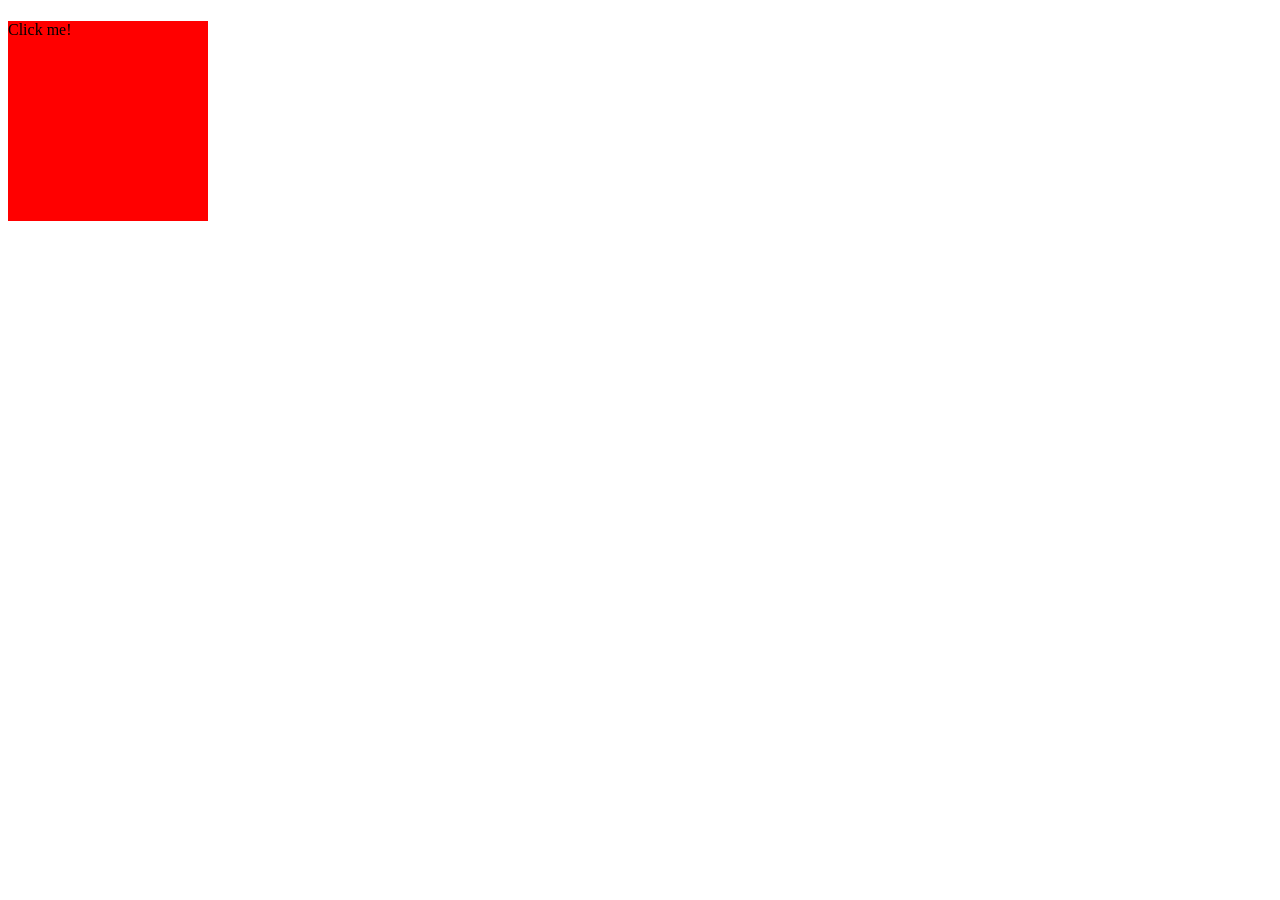
<file: class examples/index.html>
<!DOCTYPE html>
<html lang="en">
<head>
    <meta charset="UTF-8">
    <meta name="viewport" content="width=device-width, initial-scale=1.0">
    <title>Document</title>
    <link rel="stylesheet" href="style.css">
    <!-- <script src="js/gs.js" defer></script> -->
    <script src="clicking.js" defer></script>
</head>
<body>
    <h1 id="heading1"></h1>
    <div id="redClick">
        <p>Click me!</p>
    </div>
</body>
</html>
</file>
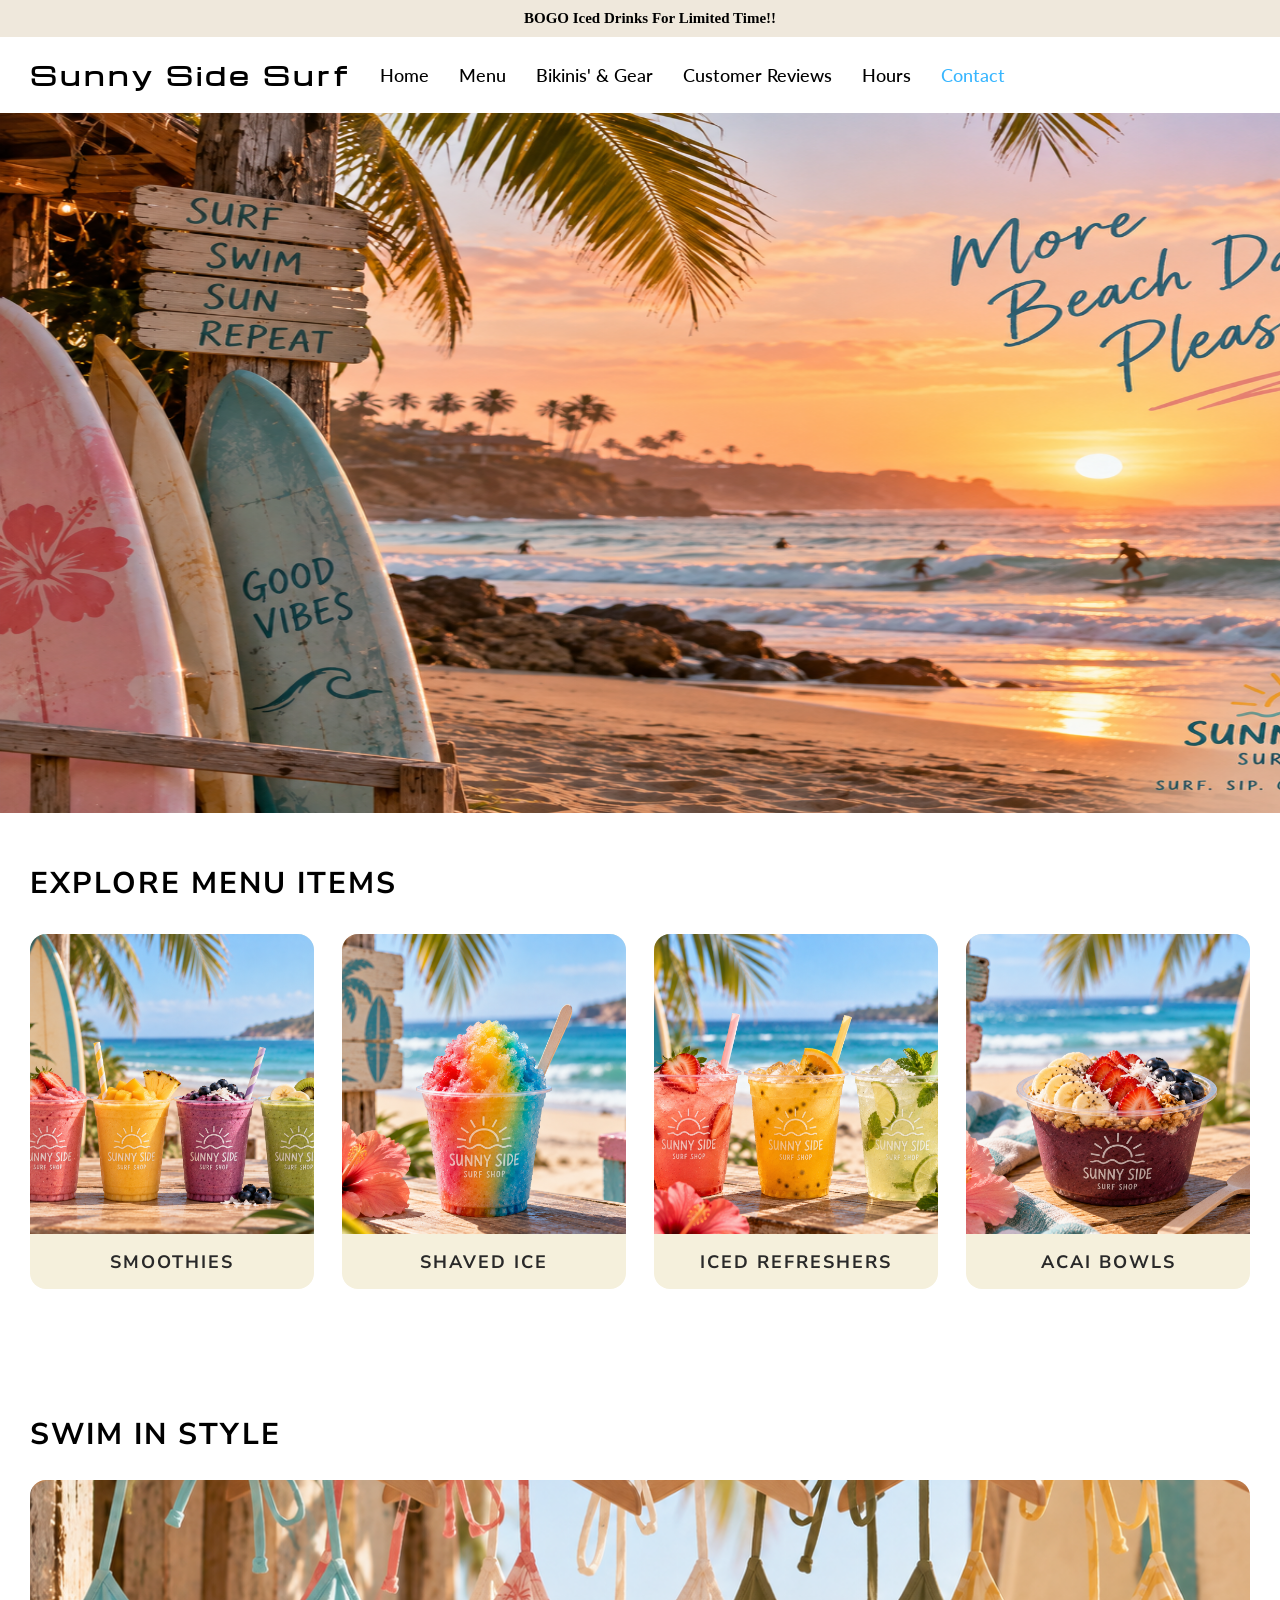
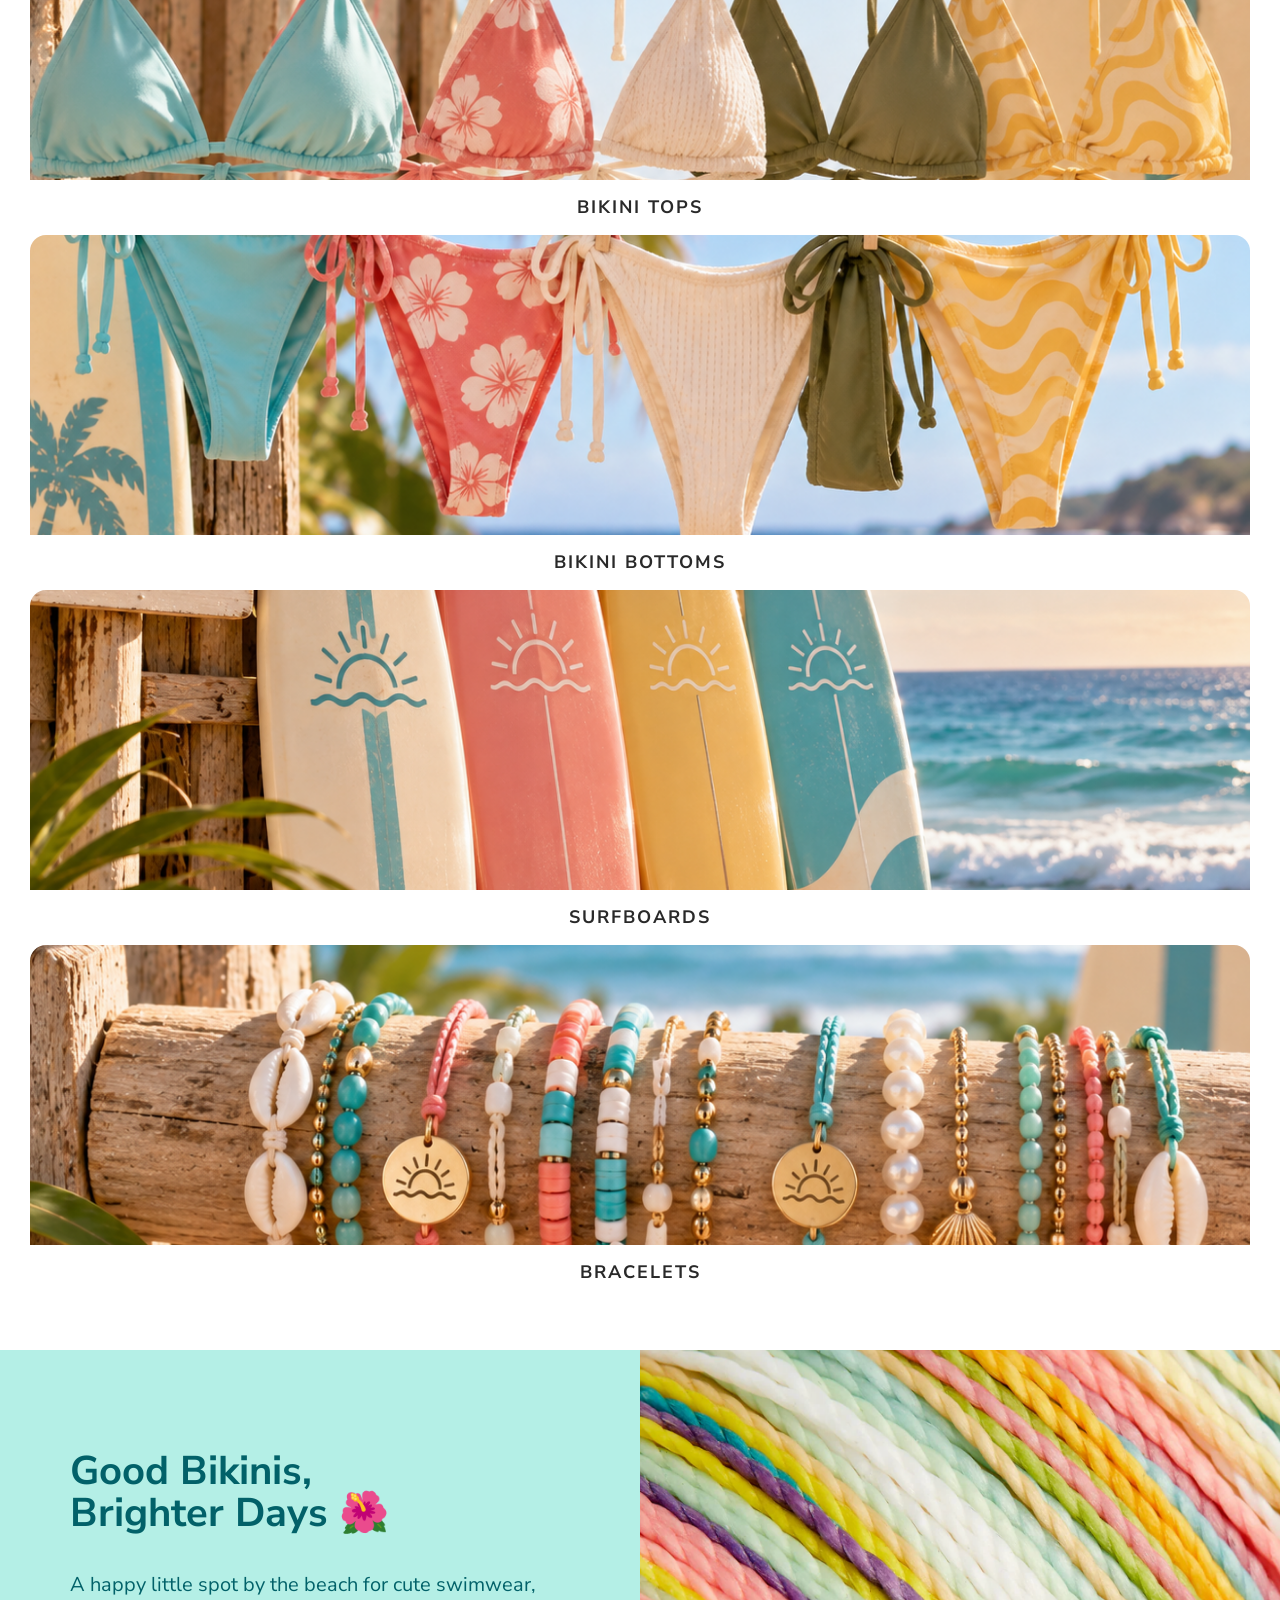
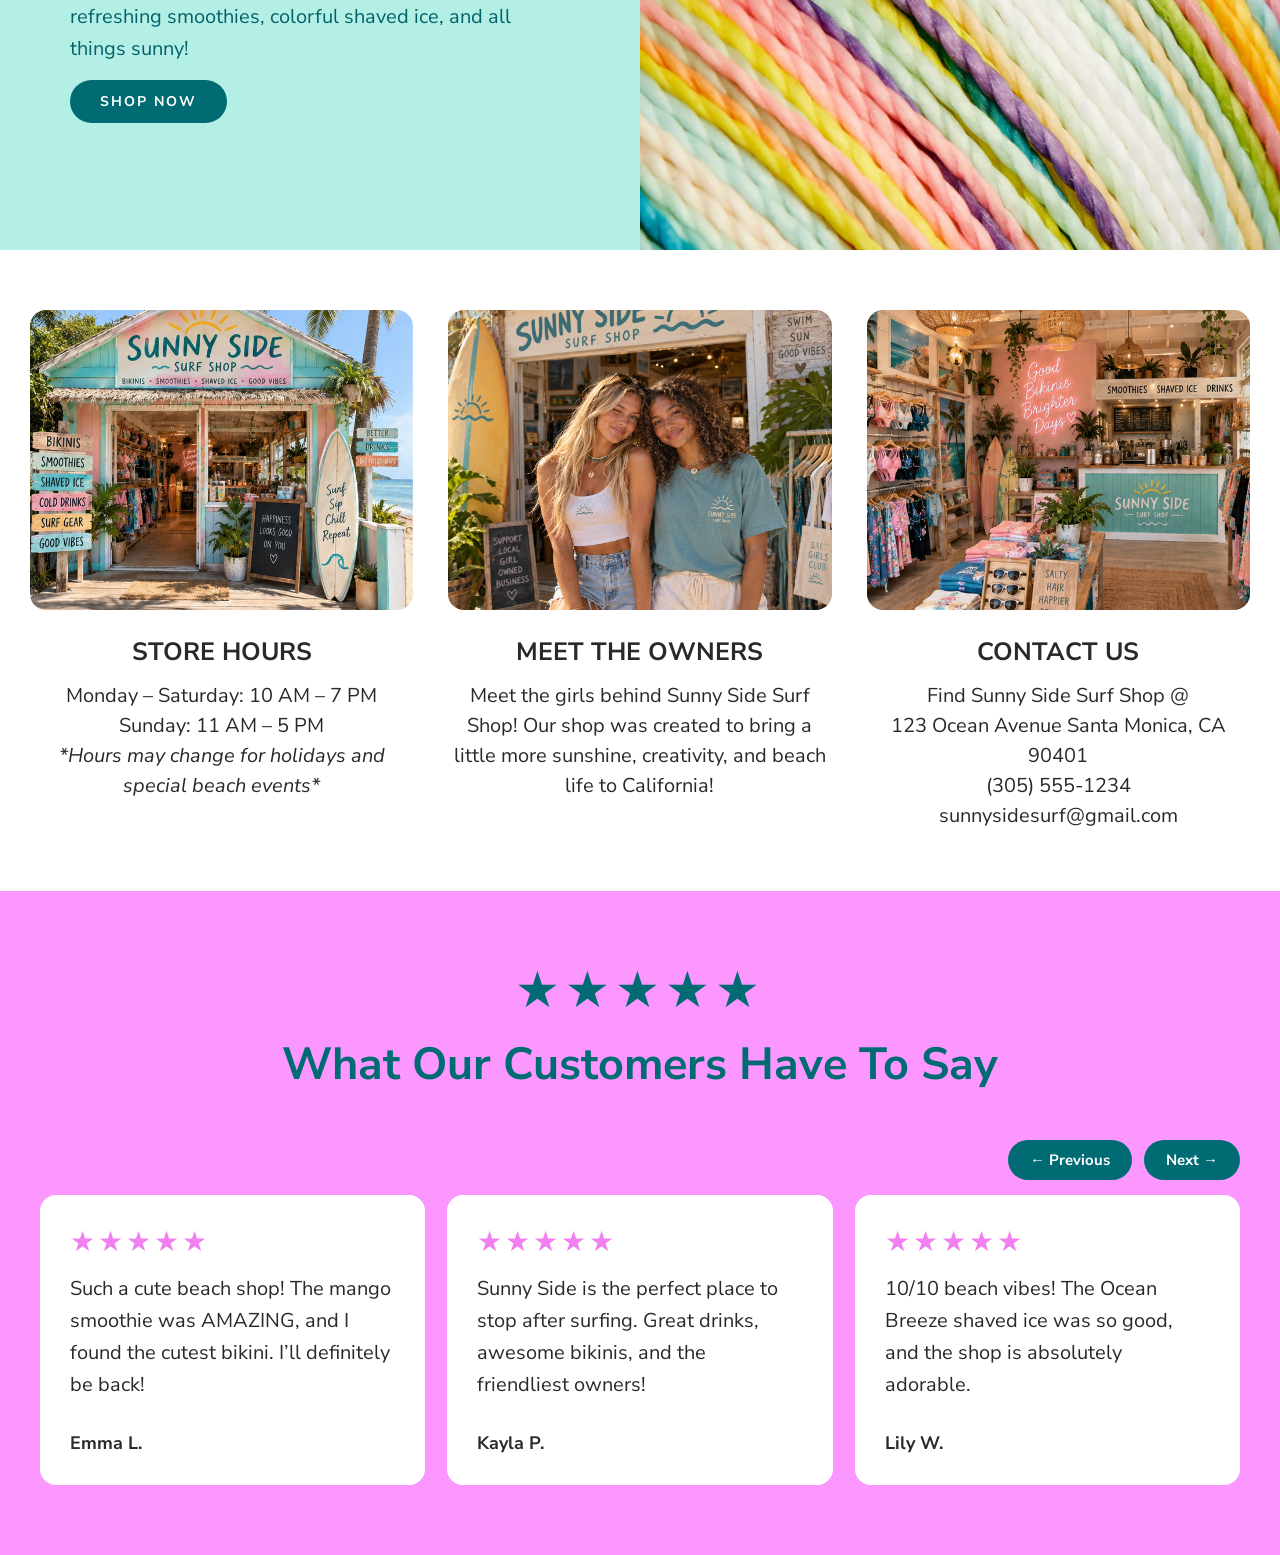
<file: hw/index.html>
<!DOCTYPE html>
<html>

    <head>

         <title>Sunny Side Surf Shop</title>
         <meta name="description" content="About Sunny Side Surf Shop">
         <meta name="author" content="Amanda Lehman">
         <meta name="keywords" content="surfing, beach, smoothies, bikinis, shaved ice, drinks">
         <meta charset="UTF-8">
         <meta name="viewport" content="width=device-width, initial-scale=1.0">

         <!-- Custom Google Fonts -->
         <link rel="stylesheet" href="style.css">
         <link rel="preconnect" href="https://fonts.googleapis.com">
         <link rel="preconnect" href="https://fonts.gstatic.com" crossorigin>
         <link href="https://fonts.googleapis.com/css2?family=Pacifico&display=swap" rel="stylesheet">
         <link rel="preconnect" href="https://fonts.googleapis.com">
         <link rel="preconnect" href="https://fonts.gstatic.com" crossorigin>
         <link href="https://fonts.googleapis.com/css2?family=Michroma&display=swap" rel="stylesheet">
         <link rel="preconnect" href="https://fonts.googleapis.com">
         <link rel="preconnect" href="https://fonts.gstatic.com" crossorigin>
         <link href="https://fonts.googleapis.com/css2?family=Lato:wght@300&display=swap" rel="stylesheet">
         <link rel="preconnect" href="https://fonts.googleapis.com">
         <link rel="preconnect" href="https://fonts.gstatic.com" crossorigin>
         <link href="https://fonts.googleapis.com/css2?family=Nunito+Sans:wght@300;400;600;700&display=swap" rel="stylesheet">
         <link rel="stylesheet" href="style.css">

         <!-- IMAGES -->
        <style>

            .CSSBeach1 {
            display: block;
            width: 1475px;
            height: 700px;
            margin-left: auto;
            margin-right: auto;
            }

            .surfshop2-image {
            display: block;
            width: 1475px;
            margin-left: auto;
            margin-right: auto;
            }

             .photo-row {
             display: flex;
             justify-content: center;
             gap: 5px;
            }

            .photo-row img {
             width: 500px;
             height: auto;
            }

        </style>
  
    </head>
    <!-- End of Head section -->




    <!-- Start of Body Section -->
    <body>

        <header>

        <!-- Bogo Ice Drinks Promo -->
         <div class="promo">
            <strong>BOGO Iced Drinks For Limited Time!!</strong>
         </div>

         <!-- Top Navigation Header -->
          <nav>
            <h1>Sunny Side Surf</h1>
            <ul>
                 <li><a href="#home" class="home">Home</a></li>
                 <li><a href="#menu" class="menu">Menu</a></li>
                 <li><a href="#bikinis-gear" class="gear">Bikinis' & Gear</a></li>
                 <li><a href="#customerreviews" class="reviews">Customer Reviews</a></li>
                 <li><a href="#hours" class="hours">Hours</a></li>
                <li><a href="#contact" class="contact-link">Contact</a></li>
            </ul>
        </nav>

        </header>

        <!-- Top Beach Picture -->
        <img class="CSSBeach1" src="CSSBeachPic1.png" alt="Top Beach Pic 1">
        

        <!--MENU SECTION -->
        <section class="menu-pics">
             <div class="menu-header">
                <h2>EXPLORE MENU ITEMS</h2>
             </div>

               <div class="menu-grid">

                <!--Smoothies-->
                <a href="smoothies.html" class="menu-card">
                    <img src="smoothies.png" alt="Smoothies">
                    <div class="menu-title">SMOOTHIES</div>
                </a>

                <!--Shaved Ice-->
                 <a href="shavedIce.html" class="menu-card">
                    <img src="shavedIce.png" alt="Shaved Ice">
                    <div class="menu-title">SHAVED ICE</div>
                 </a>

                <!--Iced Refreshers-->
                <a href="icedRefreshers.html" class="menu-card">
                    <img src="iceRefreshers.png" alt="Iced Drinks">
                    <div class="menu-title">ICED REFRESHERS</div>
                </a>

                <!--Acai Bowls-->
                    <a href="acaiBowls.html" class="menu-card">
                    <img src="acaiBowls.png" alt="Acai">
                    <div class="menu-title">ACAI BOWLS</div>
                </a>

               </div>

        </section>

        <!-- END OF MENU SECTION-->



        <!-- BIKINIS & GEAR SECTION -->
          <section class="bikinisNgear">
            <div class="bikinis-header">
                <h2>SWIM IN STYLE</h2>
            </div>

              <div class="bikinis-grid">
                 <!--Bikini Tops-->
                <a href="bikiniTops.html" class="bikini-card">
                    <img src="bikiniTops.png" alt="bikini tops">
                    <div class="bikini-title">BIKINI TOPS</div>
                </a>

                 <!--Bikini Bottoms-->
                <a href="bikiniBottoms.html" class="bikini-card">
                    <img src="bikiniBottoms.png" alt="bikini bottoms">
                    <div class="bikini-title">BIKINI BOTTOMS</div>
                </a>

                 <!--Surfboards-->
                <a href="surfboards.html" class="bikini-card">
                    <img src="surfboards.png" alt="surfboards">
                    <div class="bikini-title">SURFBOARDS</div>
                </a>

                 <!--Bracelets-->
                <a href="bracelets.html" class="bikini-card">
                    <img src="bracelets.png" alt="bracelets">
                    <div class="bikini-title">BRACELETS</div>
                </a>

              </div>

          </section>
          <!-- END OF BIKINI & GEAR SECTION -->



        <!-- HOME SECTION-->
         <section class="home-section">
        <div class="yellow-box">
            <h2>Good Bikinis, <br>
            Brighter Days 🌺</h2>
            <p>
                A happy little spot by the beach
                for cute swimwear, refreshing smoothies, colorful shaved ice, and all
                things sunny!
            </p>

            <a href="shop.html" class="shop-button">SHOP NOW</a> <!-- add button -->

        </div>

         <div class="home-image">
            <img src="friendshipbracelets.png" alt="Sunny Side Surf Shop">
        </div>

        </section>

        <!--END OF HOME SECTION-->



        <!-- INFO SECTION (contact, hours, meet owner) -->
         <section class="info-section">

            <!-- store hours -->
         <div class="info-card">
            <img src="surfshop.png" alt="surf shop pic">
            <h2>STORE HOURS</h2>
            <p>
                Monday – Saturday: 10 AM – 7 PM <br>
                Sunday: 11 AM – 5 PM <br>
                <em>*Hours may change for holidays and special beach events*</em>
            </p>
        </div>

            <!-- meet owner -->
              <div class="info-card">
                 <img src="owners.png" alt="owner pic">
                  <h2>MEET THE OWNERS</h2>
                  <p> 
                    Meet the girls behind Sunny Side Surf Shop! Our shop was created to bring a little more sunshine,
                    creativity, and beach life to California! 
                  </p>
              </div>

              <!-- contact info -->
               <div class="info-card">
                <img src="surfshop2.png" alt="aestchic pic">
                <h2>CONTACT US</h2>
                <p>Find Sunny Side Surf Shop @ <br>
                    123 Ocean Avenue Santa Monica, CA 90401 <br>
                    (305) 555-1234<br>
                    sunnysidesurf@gmail.com
                </p>
               </div>

         </section>
          <!-- END OF INFO SECTION (contact, hours, meet owner) -->


          <!-- CUSTOMER REVIEWS -->
         <section class="reviews-section">

            <!-- heading -->
            <div class="reviews-heading">
                <div class="top-stars">★★★★★</div>
                <h2>What Our Customers Have To Say</h2>
            </div>


            <!--navigation buttons-->
            <div class="button-controls">
                <button id="prevReview" onclick="changeReviews(-1)">
                    &#8592; Previous
                </button>
                <button id="nextReview" onclick="changeReviews(1)">
                    Next &#8594;
                </button>
            </div>

            <div class="reviews-grid">

            <!-- review 1 -->
             <div class="review-card">
                <div class="review-stars">★★★★★</div>
                 <p> Such a cute beach shop! The mango smoothie was AMAZING, 
                     and I found the cutest bikini. I’ll definitely be back!
                 </p>

                 <div class="review-bottom">
                 <strong>Emma L.</strong>
             </div>
             </div>
            

             <!-- review 2 -->
             <div class="review-card">
                <div class="review-stars">★★★★★</div>
                 <p> Sunny Side is the perfect place to stop after surfing. 
                    Great drinks, awesome bikinis, and the friendliest owners!
                 </p>

                 <div class="review-bottom">
                 <strong>Kayla P.</strong>
             </div>
            </div>
             

              <!-- review 3 -->
             <div class="review-card">
                <div class="review-stars">★★★★★</div>
                 <p> 10/10 beach vibes! The Ocean Breeze shaved ice was so good, and the shop 
                    is absolutely adorable.
                 </p>

                 <div class="review-bottom">
                 <strong>Lily W.</strong>
             </div>
             </div>

             <!-- review 4 -->
             <div class="review-card">
                <div class="review-stars">★★★★★</div>
                 <p> My new favorite beach shop! Everything is so cute,
                and the smoothies are delicious. Such a fun atmosphere!
                 </p>

                 <div class="review-bottom">
                 <strong>Sofia C.</strong>
             </div>
             </div>

              <!-- review 5 -->
             <div class="review-card">
                <div class="review-stars">★★★★★</div>
                 <p> The perfect place to grab a refreshing drink after a day
                in the sun. I love all the beach accessories!!
                 </p>

                 <div class="review-bottom">
                 <strong>Justin H.</strong>
             </div>
             </div>

              <!-- review 6 -->
             <div class="review-card">
                <div class="review-stars">★★★★★</div>
                 <p> Such a hidden gem! The staff is incredibly welcoming,
                and the whole shop has the cutest coastal aesthetic.
                 </p>

                 <div class="review-bottom">
                 <strong>Albert O.</strong>
             </div>
             </div>






            </div>

        </section>
         <!--END OF CUSTOMER REVIEWS-->


         <!-- BUTTUN JAVA -->
          <script>

            let currentPage = 0;

            const reviewsPerPage = 3;

            const reviews = document.querySelectorAll(".review-card");

            const totalPages = Math.ceil(reviews.length / reviewsPerPage);

            function showReviews() {

            reviews.forEach((review, index) => {

                if (
                    index >= currentPage * reviewsPerPage &&
                    index < (currentPage + 1) * reviewsPerPage
                ) {
                    review.classList.remove("hidden");
                } else {
                    review.classList.add("hidden");
                }

            });

        
            document.getElementById("prevReview").disabled = currentPage === 0;

            document.getElementById("nextReview").disabled = currentPage === totalPages - 1;
            }

            function changeReviews(direction) {

            currentPage += direction;

            showReviews();

            }

    
        showReviews();

        </script>

    </body>


</html> <!-- End of Sunny Side Surf Shop Code -->
</file>
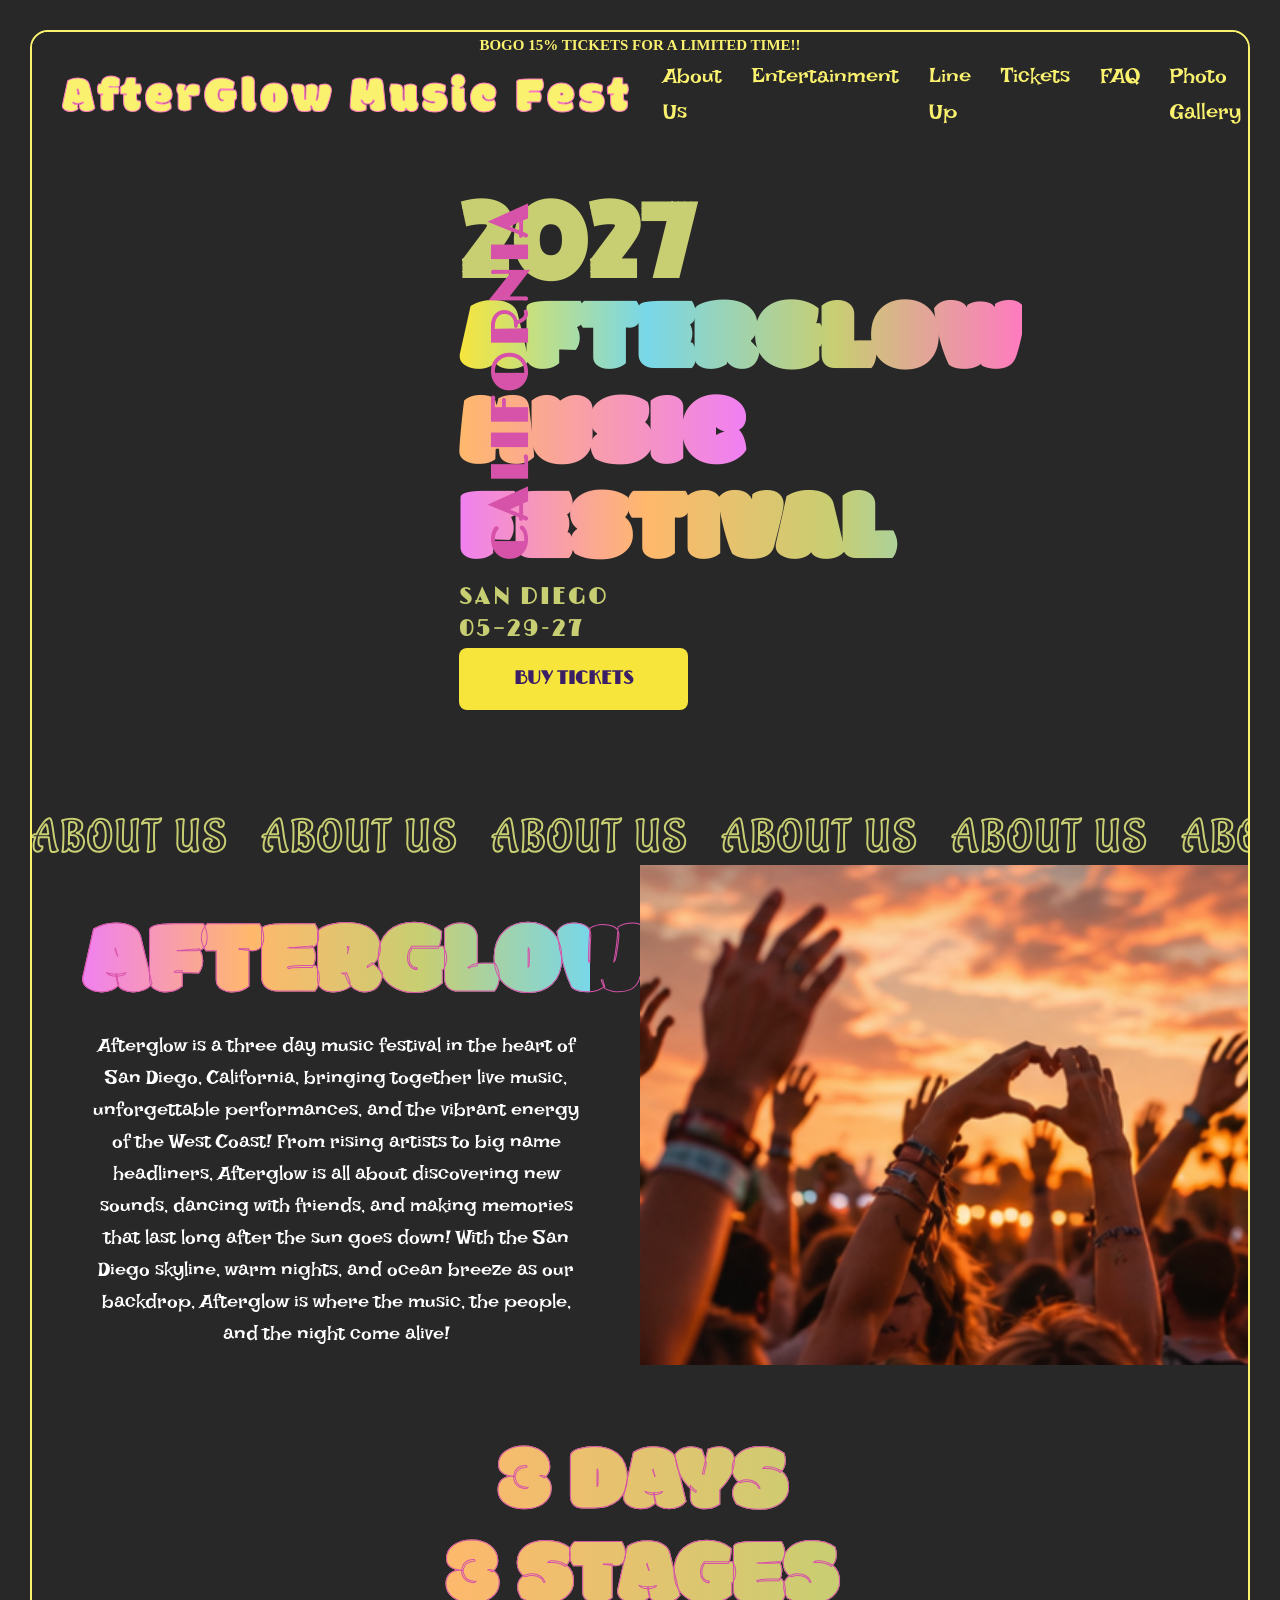
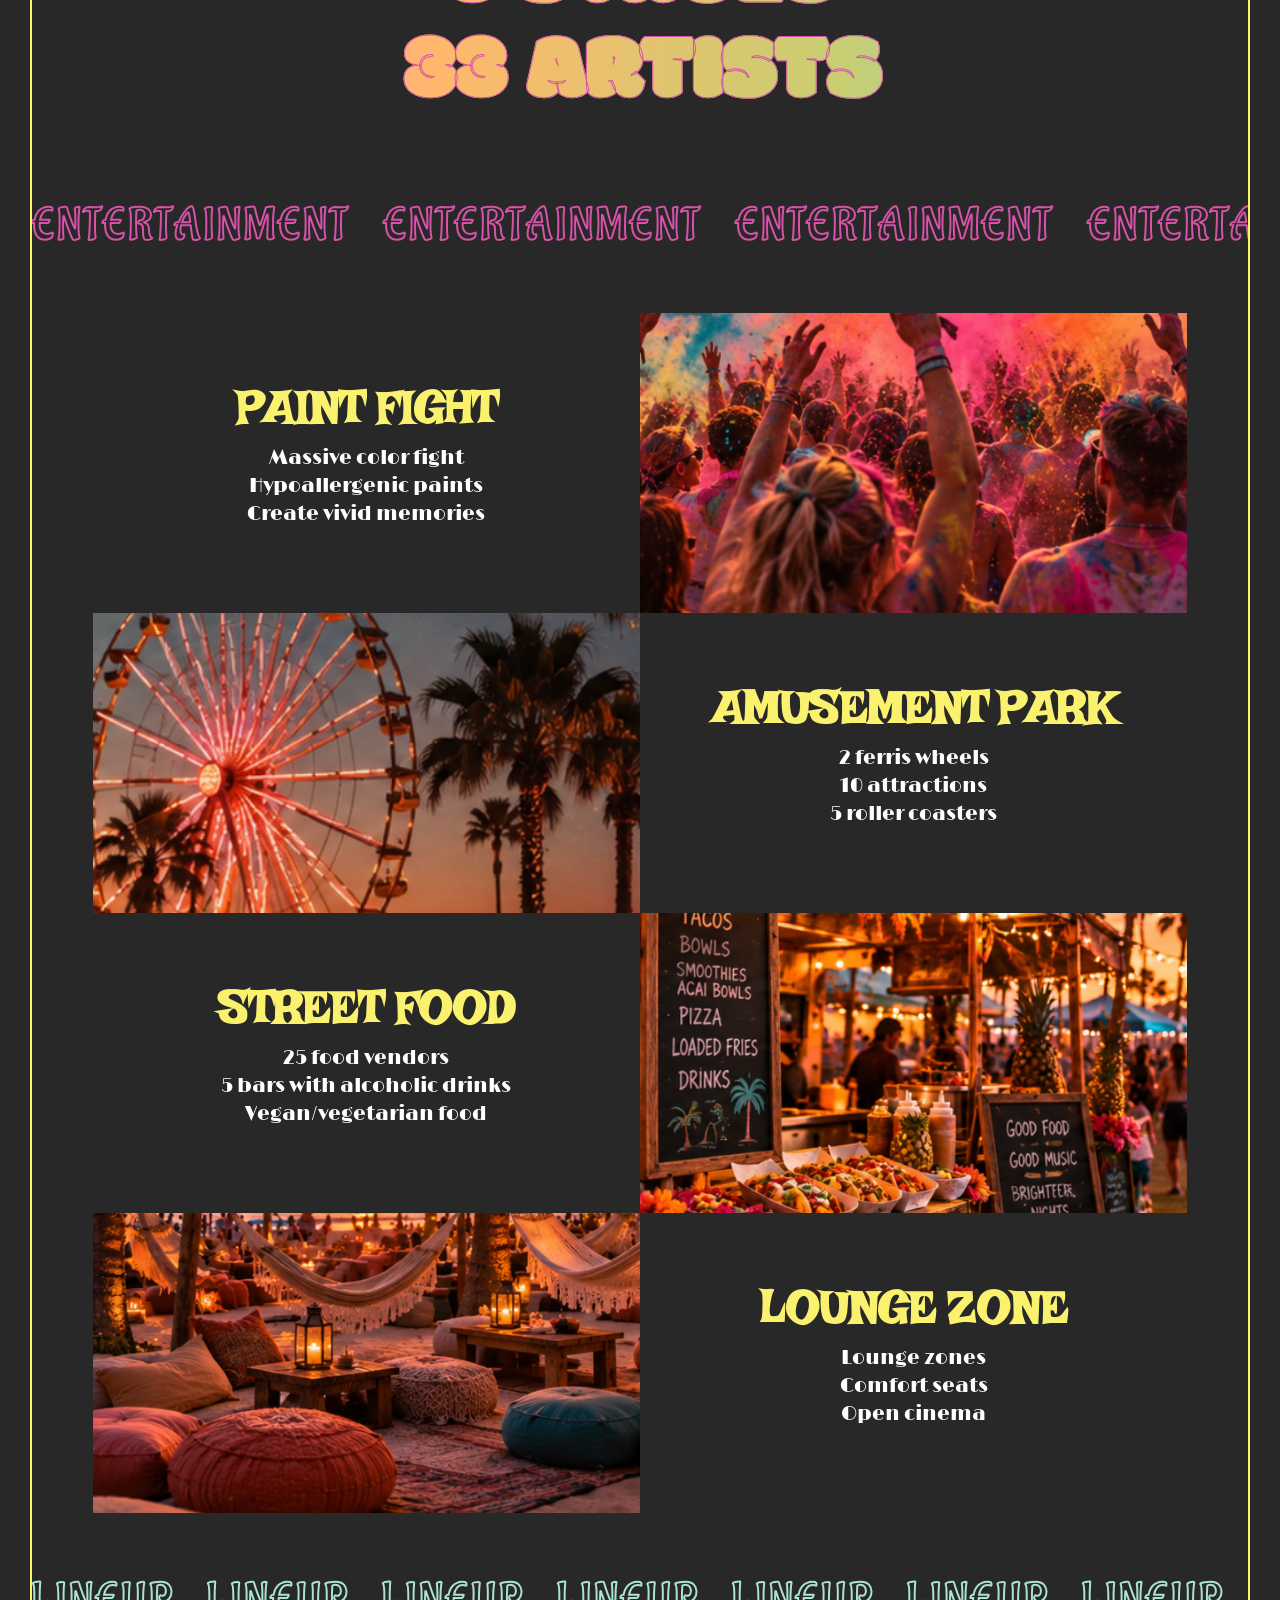
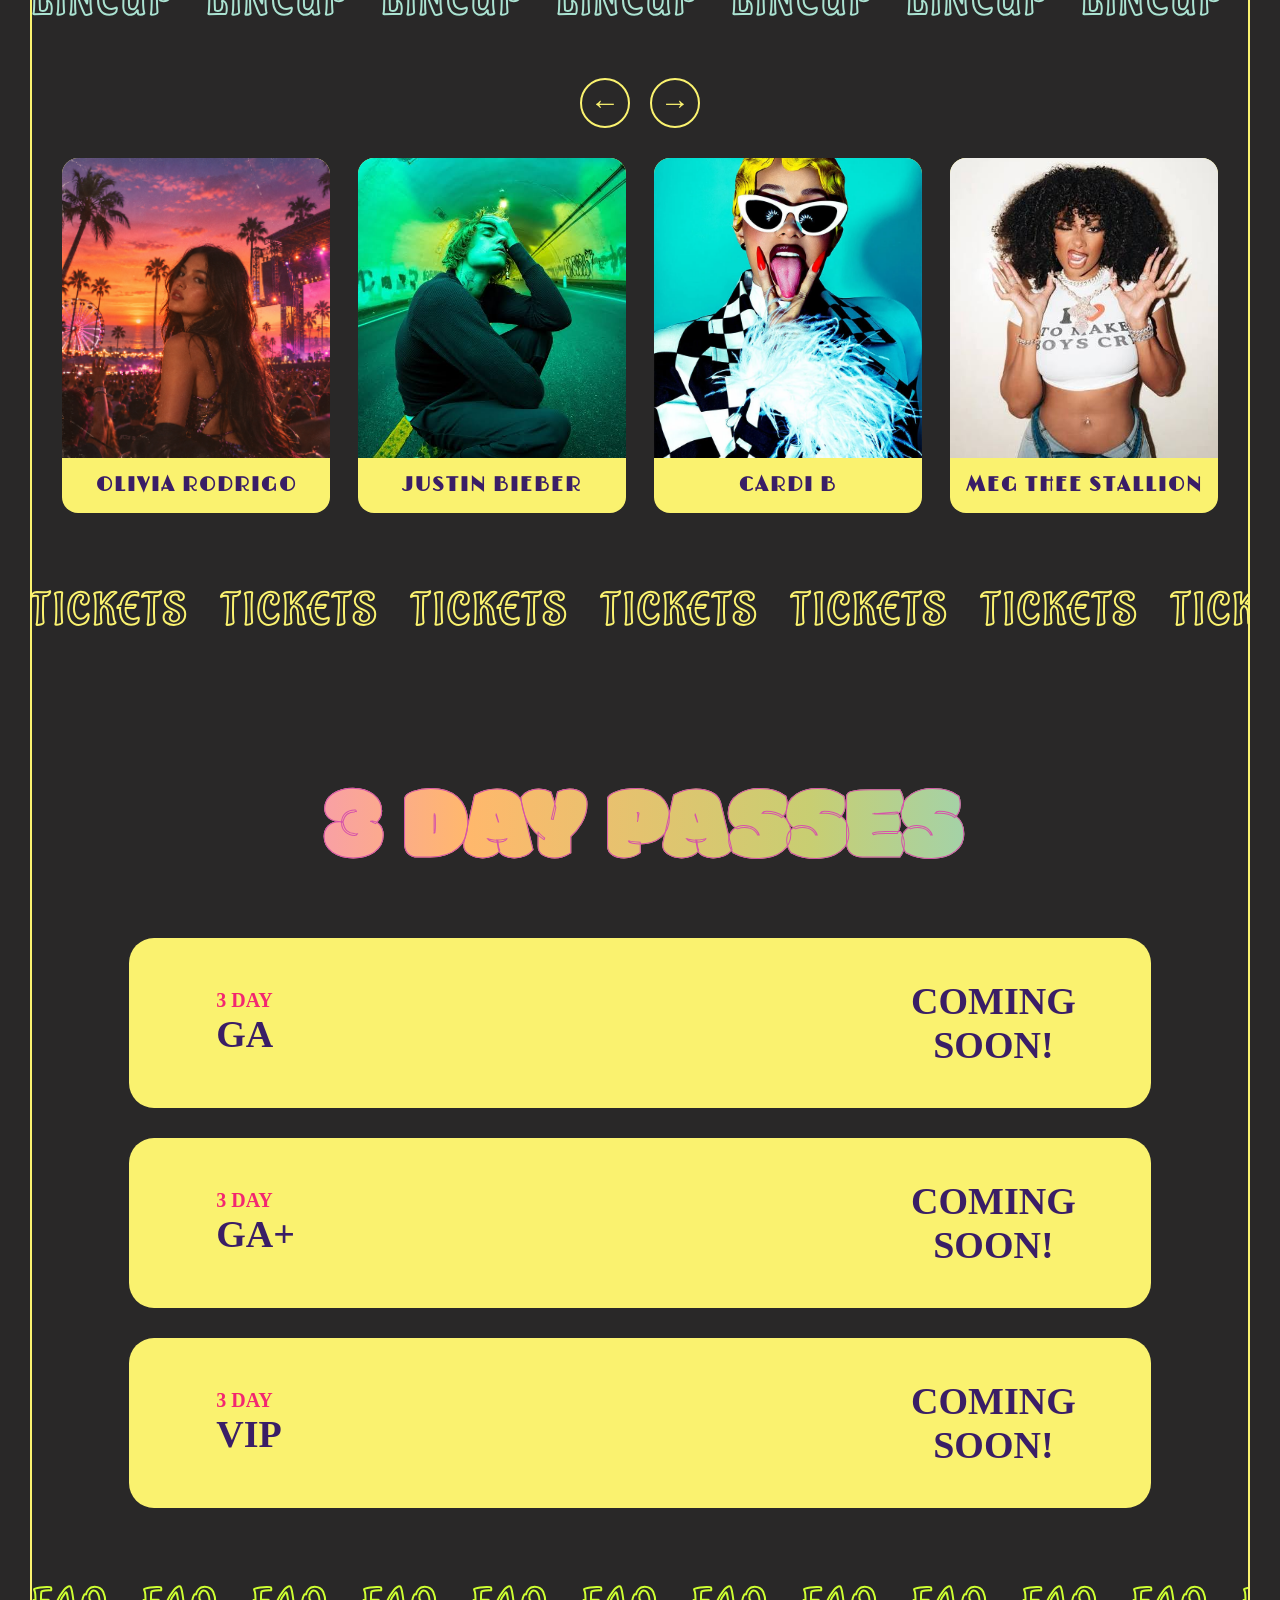
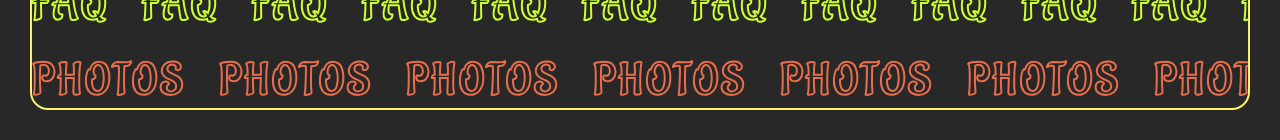
<file: midterm project/index.html>
<!DOCTYPE html>
<html>

    <head>
        <link rel="stylesheet" href="style.css">

         <title>AFTERGLOW Music Festival;</title>
         <meta name="description" content="About AFTERGLOW Music Festival">
         <meta name="author" content="Amanda Lehman">
         <meta name="keywords" content="afterglow, music, festival, aesthetic, vibes">
         <meta charset="UTF-8">

         <!-- Custom Google Fonts -->
          <link rel="preconnect" href="https://fonts.googleapis.com">
          <link rel="preconnect" href="https://fonts.gstatic.com" crossorigin>
          <link href="https://fonts.googleapis.com/css2?family=Modak&display=swap" rel="stylesheet">

          <link rel="preconnect" href="https://fonts.googleapis.com">
          <link rel="preconnect" href="https://fonts.gstatic.com" crossorigin>
          <link href="https://fonts.googleapis.com/css2?family=Lakki+Reddy&display=swap" rel="stylesheet">

          <link rel="preconnect" href="https://fonts.googleapis.com">
          <link rel="preconnect" href="https://fonts.gstatic.com" crossorigin>
          <link href="https://fonts.googleapis.com/css2?family=Monoton&display=swap" rel="stylesheet">

          <link rel="preconnect" href="https://fonts.googleapis.com">
          <link rel="preconnect" href="https://fonts.gstatic.com" crossorigin>
          <link href="https://fonts.googleapis.com/css2?family=Limelight&display=swap" rel="stylesheet">

          <link rel="preconnect" href="https://fonts.googleapis.com">
          <link rel="preconnect" href="https://fonts.gstatic.com" crossorigin>
          <link href="https://fonts.googleapis.com/css2?family=Aladin&display=swap" rel="stylesheet">


          </head>
    <!-- End of Head section -->


      <!-- Start of Body Section -->
    <body>

        <!-- Yellow border -->
         <div class="websiteBorder">

            <!-- Navigation Menu Header-->
             <header>

                <!-- Bogo Tickets Promo -->
            <div class="promo">
                <strong>BOGO 15% TICKETS FOR A LIMITED TIME!!</strong>
            </div>

                <nav>
                    <div class="title">AfterGlow Music Fest</div>

                    <div class="navigationLinks">
                        <a href="#home">About Us</a>
                        <a href="#entertainment">Entertainment</a>
                        <a href="#lineup">Line Up</a>
                        <a href="#tickets">Tickets</a>
                        <a href="#faq">FAQ</a>
                        <a href="#gallery">Photo Gallery</a>
                    </div>
                </nav>
             </header>
         

         <!-- FESTIVAL INTRO SECTION -->
           <section class="festivalSection">

            <!-- Vertical text -->
             <div class="verticalText">
                CALIFORNIA
            </div>

            <div class="festivalText">
                <div class="festivalYear">2027</div>

                <h2>AFTERGLOW</h2>
                <h3>MUSIC</h3>
                <h4>FESTIVAL</h4>

                <div class="festivalBottomText">
                    <div class="festivalInfo">
                        <p>SAN DIEGO</p>
                        <p>05–29-27</p>
                        <a href="#tickets" class="ticketButton">BUY TICKETS</a>
                    </div>
                </div>
            </div>
        </section>

    <!-- END OF FESTIVAL INTRO SECTION -->


    <!-- NAVIGATION SECTIONS -->

     <section id="home">

         <div class="aboutScroll">
            
            <div class="aboutUS">
                ABOUT US &nbsp; ABOUT US &nbsp; ABOUT US &nbsp; ABOUT US &nbsp; ABOUT US &nbsp; ABOUT US &nbsp; ABOUT US &nbsp; ABOUT US &nbsp; ABOUT US &nbsp; ABOUT US &nbsp; ABOUT US
            </div>

            <div class="aboutUS2">
                ABOUT US &nbsp; ABOUT US &nbsp; ABOUT US &nbsp; ABOUT US &nbsp; ABOUT US &nbsp; ABOUT US &nbsp; ABOUT US &nbsp; ABOUT US &nbsp; ABOUT US &nbsp; ABOUT US &nbsp; ABOUT US
            </div>

        </div>



         <section class="homeSection">

             <div class="textBox">
            <h2>AFTERGLOW</h2>
            <p>
            Afterglow is a three day music festival in the heart of San Diego, California, bringing together live music, 
            unforgettable performances, and the vibrant energy of the West Coast! From rising artists to big name 
            headliners, Afterglow is all about discovering new sounds, dancing with friends, and making memories that 
            last long after the sun goes down! With the San Diego skyline, warm nights, and ocean breeze as our backdrop, 
            Afterglow is where the music, the people, and the night come alive!
            </p>
            </div>

            <div class="homeImage">
            <img src="afterglow3.png" alt="afterglowPic1">
            </div>

         </section> <!-- end of about content -->

    </section>

    <!-- 3333 TEXT -->
       <section class="entertainmentInfoText">
            <div class="entertainmentInfoText2">
                <h2>3 DAYS <br>
                3 STAGES <br>
                33 ARTISTS</h2>
            </div>
        </section>




    <!-- ENTERTAINMENT -->
    <section id="entertainment">

        <div class="entertainmentScroll">
            
            <div class="entertainMENT">
                ENTERTAINMENT &nbsp; ENTERTAINMENT &nbsp; ENTERTAINMENT &nbsp; ENTERTAINMENT &nbsp; ENTERTAINMENT &nbsp; ENTERTAINMENT &nbsp; ENTERTAINMENT &nbsp; ENTERTAINMENT &nbsp; ENTERTAINMENT &nbsp; ENTERTAINMENT &nbsp; ENTERTAINMENT
            </div>

            <div class="entertainMENT">
                ENTERTAINMENT &nbsp; ENTERTAINMENT &nbsp; ENTERTAINMENT &nbsp; ENTERTAINMENT &nbsp; ENTERTAINMENT &nbsp; ENTERTAINMENT &nbsp; ENTERTAINMENT &nbsp; ENTERTAINMENT &nbsp; ENTERTAINMENT &nbsp; ENTERTAINMENT &nbsp; ENTERTAINMENT
            </div>
        </div>

    
        <section class="entertainmentSection">


            <!-- paint fight entertainment -->
        <div class="activityText">
            <h2>PAINT FIGHT</h2>
            <p>Massive color fight</p>
            <p>Hypoallergenic paints</p>
            <p>Create vivid memories</p>
        </div>

        <img src="afterglowEnter3.png" class="activityImage paint" alt="Paint Fight">

        <!-- Amusement park enetertainment-->
        <img src="afterglowEntertanemnt1.png" class="activityImage rides" alt="Amusement Park">

        <div class="activityText">
            <h2>AMUSEMENT PARK</h2>
            <p>2 ferris wheels</p>
            <p>10 attractions</p>
            <p>5 roller coasters</p>
        </div>

        <!-- food entertainment -->
         <div class="activityText">
            <h2>STREET FOOD</h2>
            <p>25 food vendors</p>
            <p>5 bars with alcoholic drinks</p>
            <p>Vegan/vegetarian food</p>
     </div>

    <img src="afterglowFood.png" class="activityImage food" alt="Street Food">

    <!-- lounge enetertainm,ent-->
     <img src="afterglowEnter4.png" class="activityImage lounge" alt="Lounge Zone">

    <div class="activityText">
        <h2>LOUNGE ZONE</h2>
        <p>Lounge zones</p>
        <p>Comfort seats</p>
        <p>Open cinema</p>
    </div>

         </section> <!-- end of enetrtainment content -->

    </section>


    <!-- LINE UP -->
    <section id="lineup">

        <div class="lineupScroll">
            
            <div class="lineUP">
                LINEUP &nbsp; LINEUP &nbsp; LINEUP &nbsp; LINEUP &nbsp; LINEUP &nbsp; LINEUP &nbsp; LINEUP &nbsp; LINEUP &nbsp; LINEUP &nbsp; LINEUP &nbsp; LINEUP &nbsp; LINEUP &nbsp; LINEUP
            </div>

            <div class="lineUP2">
                LINEUP &nbsp; LINEUP &nbsp; LINEUP &nbsp; LINEUP &nbsp; LINEUP &nbsp; LINEUP &nbsp; LINEUP &nbsp; LINEUP &nbsp; LINEUP &nbsp; LINEUP &nbsp; LINEUP &nbsp; LINEUP &nbsp; LINEUP
            </div>

        </div>

        <section class="lineupPics">

            <!-- arrows -->
            <div class="lineupArrows">
            <button onclick="previousLineup()">←</button>
            <button onclick="nextLineup()">→</button>
            </div>


               <div class="lineupGrid">                

                <!--Olivia Rodrgio-->
                <a href="olivia.html" class="lineupCard">
                    <img src="afterglowOLIVIA.png" alt="olivia">
                    <div class="lineupTitle">OLIVIA RODRIGO</div>
                </a>

                <!--Justin Bieber-->
                 <a href="justin.html" class="lineupCard">
                    <img src="afterglowJUSTIN.jpeg" alt="justin">
                    <div class="lineupTitle">JUSTIN BIEBER</div>
                 </a>

                <!--Cardi B-->
                <a href="cardi.html" class="lineupCard">
                    <img src="afterglowCARDI.webp" alt="cardi">
                    <div class="lineupTitle">CARDI B</div>
                </a>

                <!--Meg THEE Stallion-->
                    <a href="meg.html" class="lineupCard">
                    <img src="afterglowMEG.jpeg" alt="meg">
                    <div class="lineupTitle">MEG THEE STALLION</div>
                </a>

                 <!--Drake-->
                <a href="drake.html" class="lineupCard">
                    <img src="afterglowDRAKE.jpg" alt="drake">
                    <div class="lineupTitle">DRAKE</div>
                </a>

                <!--Latto-->
                 <a href="latto.html" class="lineupCard">
                     <img src="afterglowLATTO.jpg" class="LineupImage latto" alt="latto">
                    <div class="lineupTitle">LATTO</div>
                 </a>

                <!-- The Weeknd -->
                <a href="post.html" class="lineupCard">
                    <img src="afterglowPOSTMALONE.jpg" alt="post">
                    <div class="lineupTitle">POST MALONE</div>
                </a>

                <!--KHALID-->
                    <a href="khalid.html" class="lineupCard">
                    <img src="afterglowKHALID2.jpg" alt="khalid">
                    <div class="lineupTitle">KHALID</div>
                </a>


               </div>

        </section>
    </section>
    </section>
    <!-- END OF LINEUP SECTION-->




    <!-- TICKETS -->
    <section id="tickets">
      <div class="ticketsScroll">
            
            <div class="tickETS">
                TICKETS &nbsp; TICKETS &nbsp; TICKETS &nbsp; TICKETS &nbsp; TICKETS &nbsp; TICKETS &nbsp; TICKETS &nbsp; TICKETS &nbsp; TICKETS &nbsp; TICKETS &nbsp; TICKETS &nbsp; TICKETS &nbsp; TICKETS
            </div>

            <div class="tickETS2">
                TICKETS &nbsp; TICKETS &nbsp; TICKETS &nbsp; TICKETS &nbsp; TICKETS &nbsp; TICKETS &nbsp; TICKETS &nbsp; TICKETS &nbsp; TICKETS &nbsp; TICKETS &nbsp; TICKETS &nbsp; TICKETS &nbsp; TICKETS
            </div>
        </div>

        <section class="passes">
            <h1>3 DAY PASSES</h1>
            <div class="passCard">
        <div class="passName">
            <span class="trianglePink"></span>
            <div>
                <small>3 DAY</small>
                <strong>GA</strong>
            </div>
        </div>

        <div class="comingSoon">
            COMING<br>SOON!
        </div>
    </div>


    <div class="passCard">
        <div class="passName">
            <span class="triangleBlue"></span>
            <div>
                <small>3 DAY</small>
                <strong>GA+</strong>
            </div>
        </div>

        <div class="comingSoon">
            COMING<br>SOON!
        </div>
    </div>


    <div class="passCard">
        <div class="passName">
            <span class="triangleBlue"></span>
            <div>
                <small>3 DAY</small>
                <strong>VIP</strong>
            </div>
        </div>

        <div class="comingSoon">
            COMING<br>SOON!
        </div>
    </div>

 </section>

</section>

<!-- END OF TICKETS SECTION -->




















    <!-- FAQ -->
    <section id="faq">
         <div class="faqScroll">
            
            <div class="FAQ">
                FAQ &nbsp; FAQ &nbsp; FAQ &nbsp; FAQ &nbsp; FAQ &nbsp; FAQ &nbsp; FAQ  &nbsp; FAQ &nbsp; FAQ &nbsp; FAQ &nbsp; FAQ &nbsp; FAQ &nbsp; FAQ  &nbsp; FAQ &nbsp; FAQ &nbsp; FAQ &nbsp; FAQ &nbsp; FAQ &nbsp; FAQ
            </div>

            <div class="FAQ2">
                FAQ &nbsp; FAQ &nbsp; FAQ &nbsp; FAQ &nbsp; FAQ &nbsp; FAQ &nbsp; FAQ  &nbsp; FAQ &nbsp; FAQ &nbsp; FAQ &nbsp; FAQ &nbsp; FAQ &nbsp; FAQ  &nbsp; FAQ &nbsp; FAQ &nbsp; FAQ &nbsp; FAQ &nbsp; FAQ &nbsp; FAQ
            </div>

        </div>
      
    </section>


    <!-- GALLERY -->
    <section id="gallery">
       <div class="galleryScroll">
            
            <div class="gallerY">
                PHOTOS &nbsp; PHOTOS &nbsp; PHOTOS &nbsp; PHOTOS &nbsp; PHOTOS &nbsp; PHOTOS &nbsp; PHOTOS &nbsp; PHOTOS &nbsp; PHOTOS &nbsp; PHOTOS &nbsp; PHOTOS &nbsp; PHOTOS &nbsp; PHOTOS
            </div>

            <div class="gallerY2">
                PHOTOS &nbsp; PHOTOS &nbsp; PHOTOS &nbsp; PHOTOS &nbsp; PHOTOS &nbsp; PHOTOS &nbsp; PHOTOS &nbsp; PHOTOS &nbsp; PHOTOS &nbsp; PHOTOS &nbsp; PHOTOS &nbsp; PHOTOS &nbsp; PHOTOS
            </div>

        </div>
    </section>



































    </div> <!-- End of Border -->

    <!-- JAVA SCRIP BUTTON -->
     <script>

let currentPage = 0;

function showLineup() {

    const cards = document.querySelectorAll(".lineupCard");

    cards.forEach((card, index) => {

        if (index >= currentPage * 4 && index < currentPage * 4 + 4) {
            card.style.display = "block";
        } else {
            card.style.display = "none";
        }

    });
}


function nextLineup() {

    const cards = document.querySelectorAll(".lineupCard");

    if (currentPage < Math.ceil(cards.length / 4) - 1) {
        currentPage++;
        showLineup();
    }

}


function previousLineup() {

    if (currentPage > 0) {
        currentPage--;
        showLineup();
    }

}


showLineup();

</script>





















    </body> <!-- End of Body Section -->
    </html> <!-- End of AFTERGLOW html Code -->
</file>
<file: class examples/style.css>
.clickBox {
    width: 200px;
    height: 200px;
    background-color: red;
    transition: background-color 0.3s ease;
}
</file>
<file: hw/style.css>
body{
        margin: 0;
        background-color: white;
    }
   
    /* Keep Top Navigation Bar at top of screen always */
    header {
    position: sticky;
    top: 0;
    z-index: 1000;
    }

    /* Custom Font for Title */
    h1 {
    font-family: "Michroma", sans-serif;
    }

    /* Custom Font for Navigation Text */
    nav a {
    font-family: "Lato", sans-serif;
    font-weight: 500;
    }


    /* Promo Top Box */
    .promo {
    width: 100%;
    background-color: #EFE8DC;
    text-align: center;
    padding: 10px;
    font-size: 15px;
    }

    /* Promo Text */
    .promo a {
        color: black;
    }

    /* Main Title & Navigation Bar */
    nav {
    width: 100%;
    background-color: white;
    display: flex;
    align-items: center;
    padding: 20px 30px;
    }

    /* Sunny Side Surf Shop Text */
    nav h1 {
        margin: 0;
        margin-right: 30px;
        font-size: 25px;
        letter-spacing: 4px;
        white-space: nowrap;
    }

    /* Navigation List */
    nav ul {
        display: flex;
        list-style: none;
        gap: 30px;
        margin: 0;
        padding: 0;
    }

    /* Navigation Text */
    nav a {
        color: black;
        text-decoration: none;
        font-size: 18px;
    }

    /* Link hover effect */
    nav a:hover {
        text-decoration: underline;
    }

    /* Link hover effect different colors */
    .home:hover {
    text-decoration: underline;
    text-decoration-color: #C8CE72;
    }

    .menu:hover {
    text-decoration: underline;
    text-decoration-color: #479977;
    }

    .gear:hover {
    text-decoration: underline;
    text-decoration-color: #BDD8F1;
    }

    .reviews:hover {
    text-decoration: underline;
    text-decoration-color: #EFD780;
    }

    .hours:hover {
    text-decoration: underline;
    text-decoration-color: #CB6CE6;
    }

    .contact {
    color: #38B6FF;
    }   

    /* Navigation Make Contact Blue */
    .contact-link {
        color: #38B6FF;
    }

    

    /* MENU SECTION */
    .menu-pics {
    padding: 50px 30px;
    background-color: white;
    }

    .menu-header {
    display: flex;
    justify-content: space-between;
    align-items: center;
    margin-bottom: 30px;
    }

    .menu-header h2 {
    font-family: "Nunito Sans", sans-serif;
    font-size: 30px;
    font-weight: 700;
    letter-spacing: 2px;
    margin: 0;
    }

    .menu-grid {
    display: grid;
    grid-template-columns: repeat(4, 1fr);
    gap: 28px;
    }

    .menu-card {
    overflow: hidden;
    border-radius: 16px;
    background-color: #F5F0DC;
    text-decoration: none;
    color: inherit;
    }

    .menu-card img {
    width: 100%;
    height: 300px;
    object-fit: cover;
    display: block;
    }

    .menu-title {
    height: 55px;
    display: flex;
    justify-content: center;
    align-items: center;
    font-family: "Nunito Sans", sans-serif;
    font-size: 18px;
    font-weight: 700;
    letter-spacing: 2px;
    color: #292929;
    }

    .menu-card:hover {
    background-color: white;
    }

    /* END OF MENU SECTION */


    /* BIKINI & GEAR SECTION */
     .bikinisNgear {
    padding: 50px 30px;
    background-color: white;
    }

     .bikinis-header h2 {
    font-family: "Nunito Sans", sans-serif;
    font-size: 30px;
    font-weight: 700;
    letter-spacing: 2px;
    margin-bottom: 30;
    }

    .bikini-grid {
    display: grid;
    grid-template-columns: repeat(4, 1fr);
    gap: 28px;
    }

    .bikini-card {
    display: flex;
    flex-direction: column;
    overflow: hidden;
    background-color: white;
    border-radius: 16px;
    text-decoration: none;
    color: inherit;
    transition: background-color 0.3s ease, transform 0.2s ease; /*makes transistion smoother*/
    }

    .bikini-card img {
    width: 100%;
    height: 300px;
    object-fit: cover;
    display: block;
    }

    .bikini-title {
    height: 55px;
    display: flex;
    justify-content: center;
    align-items: center;
    font-family: "Nunito Sans", sans-serif;
    font-size: 18px;
    font-weight: 700;
    letter-spacing: 2px;
    color: #292929;
    }

    .bikini-card:hover {
    transform: translateY(-5px); /* Changes pos of image */
    }

     /* END OF BIKINI & GEAR SECTION */




    /* HOME SECTION */
    .home-section {
        display: flex;
        width: 100%;
        height: 500px;
    }

    .yellow-box {
        background-color: #B4EFE6;
        color: #026169;
        padding: 100px 70px;
        width: 50%;
        height: 500px;
        box-sizing: border-box;
        font-family: "Nunito Sans", sans-serif;
    }

    .yellow-box h2 {
        font-family: "Nunito Sans", sans-serif;
        font-size: 40px;
        font-weight: 700;
        line-height: 1.05;
        margin: 0 0 35px 0;

    }

    .yellow-box p {
        font-family: "Nunito Sans", sans-serif;
        font-size: 20px;
        font-weight: 400;
        line-height: 1.6;
        max-width: 600px;
        margin: 0 0 15px 0;
    }

    .home-image {
    width: 50%;
    height: 500px;
    }

    .home-image img {
    width: 100%;
    height: 100%;
    object-fit: cover;
    display: block;
    }

    .shop-button {
    display: inline-block;
    background-color: #006B73;
    color: white;

    padding: 12px 30px;

    border-radius: 30px;

    text-decoration: none;

    font-family: "Nunito Sans", sans-serif;
    font-size: 14px;
    font-weight: 700;

    letter-spacing: 2px;

    transition: background-color 0.3s ease;
    }

    .shop-button:hover {
    background-color: white;
    color: #006B73;
    }

    /* END OF HOME SECTION */


    /* INFO SECTION */
    .info-section {
        display: grid;
        grid-template-columns: repeat(3, 1fr);
        gap: 35px;
        padding: 60px 30px;
        background-color: white;
    }

    .info-card {
    text-align: center;
    font-family: "Nunito Sans", sans-serif;
    }

    .info-card img {
    width: 100%;
    height: 300px;
    object-fit: cover;
    display: block;
    border-radius: 16px;
    }

    .info-card h2 {
    font-family: "Nunito Sans", sans-serif;
    font-size: 25px;
    font-weight: 700;
    margin: 25px 0 12px;
    color: #292929;
    }

    .info-card p {
    font-family: "Nunito Sans", sans-serif;
    font-size: 20px;
    font-weight: 400;
    line-height: 1.5;
    margin: 0 auto;
    max-width: 500px;
    color: #292929;
    }

    /* END OF INFO SECTION */


    /* CUSTOMER REVIEWS SECTION */
    .reviews-section {
        background-color: #FB97FF ;
        padding: 70px 40px;
    }

    .reviews-heading {
        text-align: center;
        margin-bottom: 45px;
    }

    .top-stars {
        color: #006B73;
        font-size: 50px;
        letter-spacing: 5px;
        margin-bottom: 15px;
    }

    .reviews-heading h2 {
    font-family: "Nunito Sans", sans-serif;
    color: #006B73;
    font-size: 45px;
    font-weight: 700;
    margin: 0;
    }

    .reviews-grid {
    display: grid;
    grid-template-columns: repeat(3, 1fr);
    gap: 22px;
    width: 100%;
    }

    .review-card {
    background-color: white;
    border-radius: 16px;
    padding: 30px;
    min-height: 290px;

    display: flex;
    flex-direction: column;
    box-sizing: border-box;
    }

    .review-stars {
    color: #F080F0;
    font-size: 28px;
    letter-spacing: 3px;
    margin-bottom: 15px;
    }

    .review-card p {
    font-family: "Nunito Sans", sans-serif;
    color: #292929;
    font-size: 20px;
    line-height: 1.6;
    margin: 0;
    }

    .review-bottom {
    margin-top: auto;
    padding-top: 30px;

    display: flex;
    justify-content: space-between;
    align-items: center;
    }

    .review-bottom strong {
    font-family: "Nunito Sans", sans-serif;
    font-size: 18px;
    color: #292929;
    }

    .reviews-grid {
    display: grid;
    grid-template-columns: repeat(3, minmax(0, 1fr));
    gap: 22px;
    width: 100%;
    }

    .review-card {
    width: 100%;
    }

    /* NAVIGATION BUTTONS */
    .button-controls {
        display: flex;
        justify-content: flex-end;
        gap: 12px;
        margin-bottom: 15px;
    }

    .button-controls button {
        background-color: #006B73;
        color: white;
        border: none;
        border-radius: 25px;
        padding: 10px 22px;
        font-family: "Nunito Sans", sans-serif;
        font-size: 15px;
        font-weight: 700;
        cursor: pointer;
        transition: 0.3s;
    }

    .button-controls button:hover {
        background-color: #38B6FF;
        transform: translateY(-2px);
    }


    .review-card.hidden {
        display: none;
    }













    /* END OF CUSTOMER REVIEWS SECTION */


    /* FITS MOBILE PHONE SCREEN */

    @media (max-width: 768px) {
        
        /* Header */
        .promo {
            font-size: 13px;
            padding: 9px 10px;
        }

         nav {
            padding: 18px 15px;
            flex-direction: column;
        }

        nav h1 {
            font-size: 21px;
            letter-spacing: 2px;
            margin: 0 0 18px 0;
            text-align: center;
        }   

        nav ul {
            width: 100%;
            display: flex;
            flex-wrap: wrap;
            justify-content: center;
            gap: 10px 18px;
        }

        nav a {
            font-size: 14px;
        }

        /* Menu */
        .menu-pics {
            padding: 45px 20px;
        }

        .menu-header {
            justify-content: center;
            margin-bottom: 30px;
        }

        .menu-header h2 {
            font-size: 28px;
            text-align: center;
        }

        .menu-grid {
            grid-template-columns: 1fr;
            gap: 25px;
        }

        .menu-card {
            width: 100%;
        }

        .menu-card img {
            width: 100%;
            height: 260px;
        }

        .menu-title {
            height: 60px;
            font-size: 17px;
            letter-spacing: 1.5px;
        }

        /* Bikini's n Gear */
         .bikinisNgear {
            padding: 45px 20px;
        }

        .bikinis-header h2 {
            font-size: 28px;
            text-align: center;
            margin-bottom: 30px;
        }

        .bikini-grid {
            grid-template-columns: 1fr;
            gap: 25px;
        }

        .bikini-card {
            width: 100%;
        }

        .bikini-card img {
            width: 100%;
            height: 260px;
        }

        .bikini-title {
            height: 60px;
            font-size: 17px;
            letter-spacing: 1.5px;
        }

        /* Home */
        .home-section {
            display: flex;
            flex-direction: column;
            width: 100%;
            height: auto;
        }

        .yellow-box {
            width: 100%;
            height: auto;
            padding: 60px 30px;
            box-sizing: border-box;
            text-align: center;
        }

        .yellow-box h2 {
            font-size: 34px;
            line-height: 1.1;
            margin-bottom: 25px;
        }

        .yellow-box p {
            font-size: 18px;
            line-height: 1.6;
            max-width: 100%;
        }

        .shop-button {
            margin-top: 10px;
        }

        .home-image {
            width: 100%;
            height: 350px;
        }

        .home-image img {
            width: 100%;
            height: 100%;
            object-fit: cover;
        }

        /* Info */
         .info-section {
            display: grid;
            grid-template-columns: 1fr;
            gap: 55px;
            padding: 60px 25px;
        }

        .info-card img {
            width: 100%;
            height: 280px;
            border-radius: 16px;
        }

        .info-card h2 {
            font-size: 25px;
            margin: 22px 0 12px;
        }

        .info-card p {
            font-size: 18px;
            line-height: 1.6;
        }

        /* Reviews */
        .reviews-section {
            padding: 60px 20px;
        }

        .reviews-heading {
            margin-bottom: 35px;
        }

        .top-stars {
            font-size: 40px;
            letter-spacing: 3px;
        }

        .reviews-heading h2 {
            font-size: 32px;
            line-height: 1.2;
        }

        .reviews-grid {
            grid-template-columns: 1fr;
            gap: 20px;
        }

        .review-card {
            width: 100%;
            min-height: 0;
            padding: 28px;
        }

        .review-stars {
            font-size: 25px;
        }

         .review-card p {
            font-size: 18px;
            line-height: 1.6;
        }

        .review-bottom {
            padding-top: 25px;
        }

        .review-bottom strong {
            font-size: 17px;
        }

        
    } /* end of mobile screen layout media */


/* END OF STLYE.CSS CODE :) */
</file>
<file: midterm project/style.css>
/* keep everything in border */
   * {
        box-sizing: border-box;
    }
   
   body{
        margin: 0;
        background-color: #292828;
    }

    html {
    scroll-behavior: smooth;
    }

     /* border around whole site */
    .websiteBorder {
        width: calc(100% - 60px);
        border: 2px solid #FAF26F;
        margin: 30px;
        min-height: calc(100vh - 60px);
        border-radius: 18px;
        overflow: hidden;
        box-sizing: border-box;
    }


    /* HEADER SECTION */

     /* Keep Top Navigation Bar at top of screen always */
    header {
        position: sticky;
        top: 0;
        z-index: 1000;
        background-color: #292828;
    }

    /* Afterglow Music Fest Title */
    .title {
        font-family: "Modak", cursive;
        margin: 0;
        margin-right: 30px;
        font-size: 50px;
        letter-spacing: 4px;
        white-space: nowrap;
        color:#FAF26F;
        -webkit-text-stroke: 1px #FE7BBF;
    }


    /* Navigation Text */
    .navigationLinks{
        display: flex;
        flex-direction: row;
        gap: 30px;
    }

    .navigationLinks a{
        font-family: "Lakki Reddy", cursive;
        font-weight: 500;
        text-decoration: none;
        font-size: 22px;
        color:#FAF26F;
    }

    /* Link hover effect */
    nav a:hover {
        text-decoration: underline;
        text-decoration-color: #FE7BBF;
    }

     /* Promo Top Box */
    .promo {
    width: 100%;
    text-align: center;
    padding: 5px;
    font-size: 15px;
    color: #FAF26F;
    }


    /* Main Title & Navigation BAR */
    nav {
    width: 100%;
    display: flex;
    align-items: center;
    padding: 2px 30px;
    }

    /* END OF HEADER SECTION */


    /* FESTIVAL INTRODUCTION SECTION */
    .festivalSection {
    width: 100%;
    background-color: #292828;
    padding: 60px 50px 80px;
    box-sizing: border-box;
    display: flex;
    justify-content: center;
    }

    .festivalText {
    margin-left: 200px;
    }

    /* Vertical Cali Text */
    .verticalText {
    position: absolute;
    left: 480px;
    top: 200px;
    writing-mode: vertical-rl;
    transform: rotate(180deg);
    font-family: "Limelight", cursive;
    font-size: 50px;
    font-weight: 700;
    letter-spacing: 5px;
    color: #D653A9;
    }

    /* 2027 text */
    .festivalYear {
    font-family: "Monoton", cursive;
    font-size: 90px;
    font-weight: 700;
    line-height: 1;
    color: #C8CE72;
    margin-bottom: 10px;
    }

    /* AfterGlow Text */
    .festivalText h2 {
    margin: 0;
    font-family: "Modak", cursive;
    font-size: 100px;
    line-height: .9;

    background: linear-gradient(
        90deg,
        #F7E53C,
        #78D7E8,
        #C8CE72,
        #FE7BBF
    );

    -webkit-background-clip: text;
    -webkit-text-fill-color: transparent;
    }


    /* Music Text */
    .festivalText h3 {
    margin: 5px 0;
    font-family: "Modak", cursive;
    font-size: 100px;
    line-height: .9;
    background: linear-gradient(
        90deg,
        #FFB86C,
        #F080F0,
        #C8CE72
    );

    -webkit-background-clip: text;
    -webkit-text-fill-color: transparent;
}


    /* Festival Text */
    .festivalText h4 {
    margin: 5px 0 0;
    font-family: "Modak", cursive;
    font-size: 100px;
    line-height: .9;

    background: linear-gradient(
        90deg,
        #F080F0,
        #FFB86C,
        #C8CE72,
        #78D7E8
    );

    -webkit-background-clip: text;
    -webkit-text-fill-color: transparent;
    }


    /* Bottom Info */
    .festivalBottom {
    display: flex;
    align-items: center;
    justify-content: space-between;
    width: 75%;
    margin-top: 40px;
    }


    /* San Diego & Date Text */
    .festivalInfo p {
    margin: 5px 0;
    font-family: "Limelight", cursive;
    font-size: 22px;
    font-weight: 600;
    letter-spacing: 3px;
    color: #C8CE72;
    }


    /* Buy Tickets Button */
    .ticketButton {
    display: inline-block;
    background-color: #F7E53C;
    color: #3A1E66;
    padding: 20px 55px;
    border-radius: 8px;
    font-family: "Limelight", cursive;
    font-size: 18px;
    font-weight: 700;
    text-decoration: none;
    transition: .3s;
    }

/* Buy Tickets Hover Color Change */
    .ticketButton:hover {
        background-color: #CDA8E2;
    }

    /* END OF FESTIVAL INTRODUCTION SECTION */


    /* NAVIGATION LINKS SECTION */

    /* about us */
    .about {
        width: 100%;
        background-color: #292828;
        overflow: hidden;
        padding: 30px 0;
        border-top: 2px solid #CDA8E2;
        border-bottom: 2px solid #CDA8E2;
    }

    .aboutScroll {
        margin-top: 20px;
        display: flex;
        width: max-content;
        animation: aboutScroll 15s linear infinite; /* make it scroll */
    }
    
    .aboutUS,
    .aboutUS2 {
        flex-shrink: 0;
        font-family: 'Aladin', cursive;
        font-size: 45px;
        letter-spacing: 3px;
        color: transparent;
        -webkit-text-stroke: 2px #C8CE72;
        white-space: nowrap;
        padding-right: 30px;
    }

    /* make it scroll code */
    @keyframes aboutScroll {
    from {
        transform: translateX(0);
    }

    to {
        transform: translateX(-50%);
    }
}


.homeSection {
        display: flex;
        width: 100%;
        height: 500px;
    }

    .textBox {
        background-color: transparent;
        font-family: "Lakki Reddy", cursive;
        padding: 50px 50px;
        width: 50%;
        height: 500px;
        box-sizing: border-box;
    }

    .textBox h2 {
        text-align: center;
        font-family: "Modak", cursive;
        background: linear-gradient(
        90deg,
        #F080F0,
        #FFB86C,
        #C8CE72,
        #78D7E8
        );
        font-size: 100px;
        font-weight: 700;
        line-height: 1.05;
        margin: 0 0 15px 0;

        -webkit-background-clip: text;
        -webkit-text-fill-color: transparent;
        -webkit-text-stroke: 1px #D653A9;
    }

    .textBox p {
        text-align: center;
        font-family: "Lakki Reddy", cursive;
        font-size: 20px;
        color: white;
        font-weight: 400;
        line-height: 1.6;
        max-width: 600px;
        margin: 0 0 15px 0;
    }

    .homeImage {
    width: 50%;
    height: 500px;
    }

    .homeImage img {
    width: 100%;
    height: 100%;
    object-fit: cover;
    display: block;
    }


    /* Entertainment Section */

    .entertainment {
        margin-top: 20px;
        display: flex;
        width: max-content;
        animation: entertainment 15s linear infinite; /* make it scroll */
    }
    
    .entertainmentScroll {
        margin-top: 20px;
        display: flex;
        width: max-content;
        animation: entertainmentScroll 15s linear infinite; /* make it scroll */
    }
    
    .entertainMENT,
    .entertainMENT2 {
        flex-shrink: 0;
        font-family: 'Aladin', cursive;
        font-size: 45px;
        letter-spacing: 3px;
        color: transparent;
        -webkit-text-stroke: 2px #D653A9;
        white-space: nowrap;
        padding-right: 30px;
    }

    /* make it scroll code */
    @keyframes entertainmentScroll {
    from {
        transform: translateX(0);
    }

    to {
        transform: translateX(-50%);
    }
}

    .entertainmentInfoText{
        text-align: center;
        font-family: "Modak", cursive;
        background: linear-gradient(
        90deg,
        #F080F0,
        #FFB86C,
        #C8CE72,
        #78D7E8
        );
        font-size: 60px;
        font-weight: 700;
        line-height: 1.05;
        margin: 0 0 15px 0;

        -webkit-background-clip: text;
        -webkit-text-fill-color: transparent;
        -webkit-text-stroke: 1px #D653A9;
    }



    .entertainmentSection {
    width: 90%;
    max-width: 1100px;
    margin: 60px auto;
    display: grid;
    grid-template-columns: 1fr 1fr;
}

.activityText {
    height: 300px;
    padding: 50px;
    box-sizing: border-box;
    display: flex;
    flex-direction: column;
    justify-content: center;
    align-items: center;
}

.activityText h2 {
    font-family: "Lakki Reddy", cursive;
    font-size: 47px;
    color: #FAF26F;
    margin: 0 0 0px;
     line-height: 1;

}

.activityText p {
    font-family: "Limelight", cursive;
    font-size: 20px;
    color: white;
    margin: 0px 0;
    text-align: center;
     line-height: 1.4;
}

.activityImage {
    width: 100%;
    height: 300px;
    object-fit: cover;
    display: block;
}

.paint {
    object-position: center bottom;
}

.rides {
    object-position: center 30%;
}

.food {
    object-position: center 80%;
}

.lounge {
    object-position: center bottom;

}

/* end of ENTERTAINMENT SECTION */

/* LINEUP SECTION */
.lineupScroll {
        margin-top: 20px;
        display: flex;
        width: max-content;
        animation: lineupScroll 15s linear infinite; /* make it scroll */
    }
    
    .lineUP,
    .lineUP2 {
        flex-shrink: 0;
        font-family: 'Aladin', cursive;
        font-size: 45px;
        letter-spacing: 3px;
        color: transparent;
        -webkit-text-stroke: 2px #ABE3D2;
        white-space: nowrap;
        padding-right: 30px;
    }

    /* make it scroll code */
    @keyframes lineupScroll {
    from {
        transform: translateX(0);
    }

    to {
        transform: translateX(-50%);
    }
}


.lineupPics {
    padding: 50px 30px;
    background-color: #292828;
    }

    .lineupGrid {
    display: grid;
    grid-template-columns: repeat(4, 1fr);
    gap: 28px;
    }

    .lineupCard {
    overflow: hidden;
    border-radius: 16px;
    background-color: #FAF26F;
    text-decoration: none;
    color: inherit;
    }

    .lineupCard img {
    width: 100%;
    height: 300px;
    object-fit: cover;
    display: block;
    }

    .lineupTitle {
    height: 55px;
    display: flex;
    justify-content: center;
    align-items: center;
    font-family: "Limelight", cursive;
    font-size: 20px;
    font-weight: 700;
    letter-spacing: 2px;
    color: #3A1E66;
    }

    .lineupCard:hover {
    background-color: #ABE3D2;
    }

    /* ARROWS */
    .lineupArrows {
    display: flex;
    justify-content: center;
    gap: 20px;
    margin-bottom: 30px;
    }

    .lineupArrows button {
    width: 50px;
    height: 50px;
    border: 2px solid #FAF26F;
    border-radius: 50%;
    background-color: transparent;
    color: #FAF26F;
    font-size: 30px;
    cursor: pointer;
    }

    .lineupArrows button:hover {
    background-color: #FAF26F;
    color: #292828;
    }

    .latto {
    object-position: center 20%;
    }






    /* END OF LINEUP SECTION */


    /* Tickets */
     .ticketsScroll {
        margin-top: 20px;
        display: flex;
        width: max-content;
        animation: ticketsScroll 15s linear infinite; /* make it scroll */
    }
    
    .tickETS,
    .tickETS2 {
        flex-shrink: 0;
        font-family: 'Aladin', cursive;
        font-size: 45px;
        letter-spacing: 3px;
        color: transparent;
        -webkit-text-stroke: 2px #FAF26F;
        white-space: nowrap;
        padding-right: 30px;
    }

    /* make it scroll code */
    @keyframes ticketsScroll {
    from {
        transform: translateX(0);
    }

    to {
        transform: translateX(-50%);
    }
    }


    .passes {
    background-color: #292828;
    padding: 20px 8%;
}

.passes h1 {
    text-align: center;
     background: linear-gradient(
        90deg,
        #F080F0,
        #FFB86C,
        #C8CE72,
        #78D7E8
        );
    font-size: 100px;
    font-family: "Modak", cursive;
    margin-bottom: 20px;
    -webkit-background-clip: text;
    -webkit-text-fill-color: transparent;
    -webkit-text-stroke: 1px #D653A9;
}

.passCard {
    background-color: #FAF26F;
    border-radius: 25px;
    min-height: 170px;
    margin: 30px auto;
    padding: 20px 75px;
    transition: background-color 0.3s ease, transform 0.2s ease; /*makes transistion smoother*/
    display: flex;
    align-items: center;
    justify-content: space-between;
}

.passCard:hover {
    transform: translateY(-5px); /* Changes pos of boxes */
    }

.passName {
    display: flex;
    align-items: center;
    gap: 12px;
}

.passName small {
    display: block;
    font-size: 20px;
    font-weight: bold;
    color: #f32670;
}

.passName strong {
    display: block;
    font-size: 38px;
    color: #3A1E66;
}

.triangle {
    width: 0;
    height: 0;
    border-top: 15px solid transparent;
    border-bottom: 15px solid transparent;
    border-left: 24px solid;
}

.pink {
    border-left-color: #f32670;
}

.blue {
    border-left-color: #1761a9;
}

.comingSoon {
    text-align: center;
    font-size: 38px;
    font-weight: bold;
    color: #3A1E66;
}
    
    














/* END OF TICKETS SECTION */













    /* FAQ */
     .faqScroll {
        margin-top: 20px;
        display: flex;
        width: max-content;
        animation: faqScroll 15s linear infinite; /* make it scroll */
    }
    
    .FAQ,
    .FAQ2 {
        flex-shrink: 0;
        font-family: 'Aladin', cursive;
        font-size: 45px;
        letter-spacing: 3px;
        color: transparent;
        -webkit-text-stroke: 2px #CEFF32;
        white-space: nowrap;
        padding-right: 30px;
    }

    /* make it scroll code */
    @keyframes faqScroll {
    from {
        transform: translateX(0);
    }

    to {
        transform: translateX(-50%);
    }
}



    /* Photo Gallery */
     .galleryScroll {
        margin-top: 20px;
        display: flex;
        width: max-content;
        animation: galleryScroll 15s linear infinite; /* make it scroll */
    }
    
    .gallerY,
    .gallerY2 {
        flex-shrink: 0;
        font-family: 'Aladin', cursive;
        font-size: 45px;
        letter-spacing: 3px;
        color: transparent;
        -webkit-text-stroke: 2px #EA6E4B;
        white-space: nowrap;
        padding-right: 30px;
    }

    /* make it scroll code */
    @keyframes galleryScroll {
    from {
        transform: translateX(0);
    }

    to {
        transform: translateX(-50%);
    }
}
</file>
